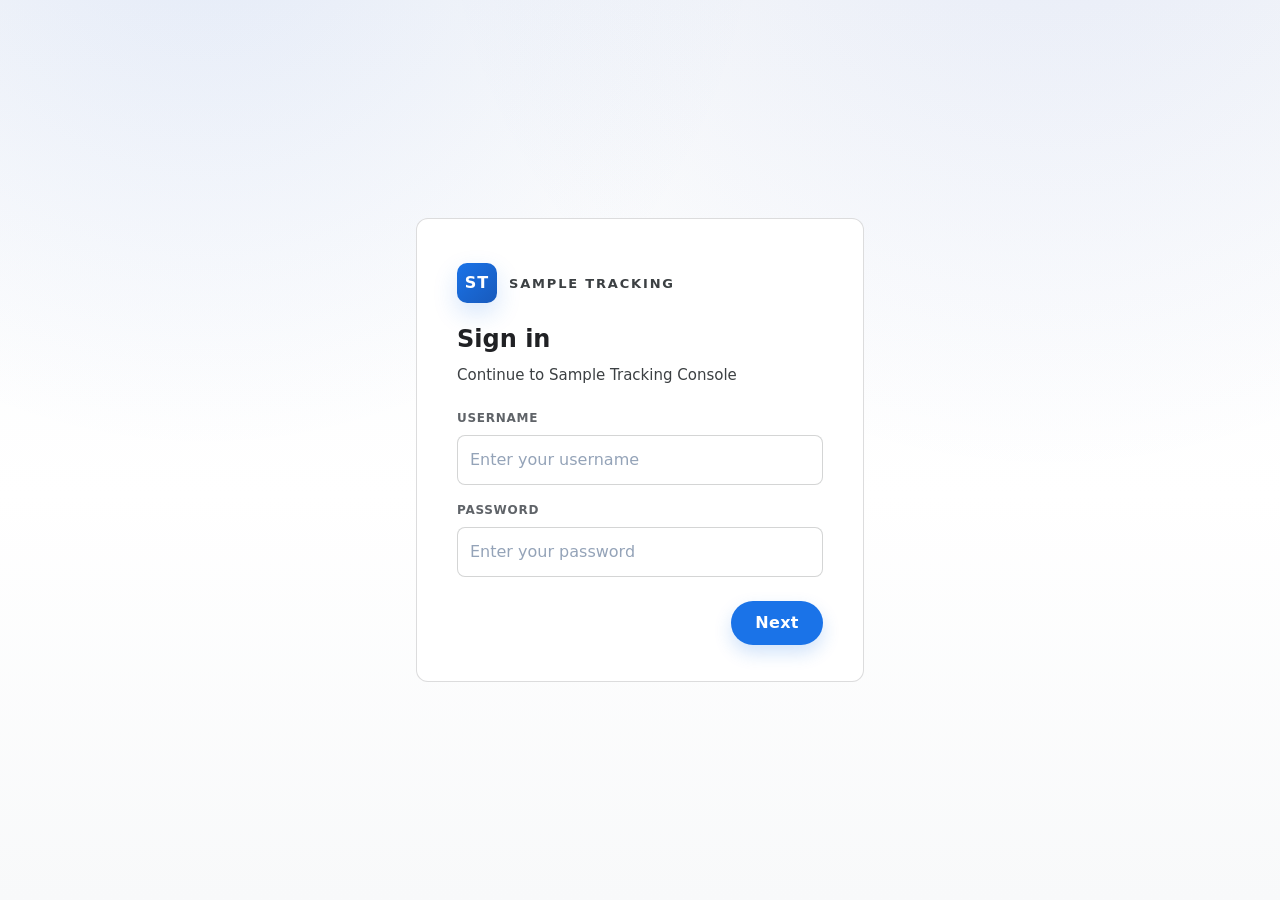
<file: docs/index.html>
<!doctype html>
<html lang="en">
  <head>
    <meta charset="UTF-8" />
    <meta name="viewport" content="width=device-width, initial-scale=1.0" />
    <title>Sample Tracking Console</title>
    <link rel="stylesheet" href="styles.css?v=6" />
  </head>
  <body>
    <div class="shell" id="app-shell">
      <div class="topbar">
        <div class="brand-lockup">
          <div class="brand-mark">ST</div>
          <div>
            <p class="eyebrow">Sample Tracking Console</p>
            <p class="brand-name">Platform</p>
          </div>
        </div>
        <div class="access-controls">
          <button class="ghost" id="operations-button" title="Go to Operations Report"> Reports </button>
          <div class="session-badge" id="session-badge"></div>
          <button type="button" class="ghost" id="logout-button">Logout</button>
        </div>
      </div>

      <header class="hero">
        <div class="hero-copy">
          <p class="eyebrow">Sample Trace</p>
          <!-- <h1>One control surface for sample quality, movement, and market response.</h1> -->
          <p class="subtitle"> Internal workflow for managing lot creation, lab validation, dispatch tracking, and commercial feedback with executive-level clarity.</p>
          <div class="hero-ribbon">
            <span>Quality Assurance</span>
            <span>Dispatch Visibility</span>
            <span>Customer Feedback</span>
          </div>
        </div>
        <div class="hero-card" id="metrics"></div>
      </header>

      <div class="access-banner" id="access-banner"></div>

      <section class="panel" id="panel-quality">
        <div class="panel-head">
          <div>
            <p class="panel-label">Quality</p>
            <h2>Lot analysis</h2>
          </div>
          <button data-open-modal="lot-modal">Create Lot</button>
        </div>
        <div class="grid two">
          <div>
            <div id="lots-table"></div>
          </div>
          <div class="stack">
            <div class="card">
              <div class="card-head">
                <h3>Selected lot analyses</h3>
                <button data-open-modal="analysis-modal" id="analysis-trigger" disabled>Add Analysis</button>
              </div>
              <div id="analysis-context" class="context">Select a lot to inspect its test records.</div>
              <div id="analyses-table"></div>
            </div>
          </div>
        </div>
      </section>

      <div class="zone-divider"></div>

	      <section class="panel" id="panel-logistics">
		        <div class="panel-head">
		          <div>
		            <p class="panel-label">Logistics</p>
		            <h2> Logistics Shipment </h2>
		          </div>
		          <button data-open-modal="dispatch-modal" id="dispatch-trigger" disabled>Create Shipment</button>
		        </div>
	        <div class="grid two">
	          <div id="inventory-table"></div>
	          <div class="card">
            <div class="card-head">
              <h2>Shipments for selected lot</h2>
            </div>
            <div id="dispatch-context" class="context">Select a lot in inventory to manage dispatches.</div>
            <div id="dispatches-table"></div>
          </div>
        </div>
      </section>

      <div class="zone-divider"></div>

		      <section class="panel" id="panel-marketing">
		        <div class="panel-head">
		          <div>
		            <p class="panel-label">Marketing</p>
		            <h2>Delivered samples and Customer feedback</h2>
		          </div>
		          <button data-open-modal="feedback-modal" id="feedback-trigger" disabled>Add Feedback</button>
		        </div>
	        <div class="grid two">
	          <div id="marketing-table"></div>
	          <div class="card">
            <div class="card-head">
              <h2>Feedback detail</h2>
                <script>
                  // Redirect Operations button to report.html
                  document.addEventListener('DOMContentLoaded', function() {
                    var opBtn = document.getElementById('operations-button');
                    if (opBtn) {
                      opBtn.addEventListener('click', function() {
                        window.location.href = 'report.html';
                      });
                    }
                  });
                </script>
            </div>
            <div id="feedback-context" class="context">Select a delivered shipment to review or log feedback.</div>
            <div id="feedback-detail"></div>
          </div>
        </div>
      </section>
    </div>

    <dialog id="lot-modal">
      <form class="modal-form" id="lot-form">
        <div class="modal-head">
          <div>
            <p class="panel-label">New lot</p>
            <h3>Create a sample lot</h3>
          </div>
          <!-- Close button removed, Cancel will be in form footer -->
        </div>
        <div class="form-grid">
          <label>Lot Number<input name="lot_number" required /></label>
          <label>Product Name<input name="product_name" required /></label>
          <label>Initial Quantity<input name="initial_quantity" type="number" step="0.01" required /></label>
          <label>Unit
            <select name="unit_measure" required>
              <option value="kg">kg</option>
              <option value="g">g</option>
              <option value="L">L</option>
            </select>
          </label>
          <label>Project Ref<input name="project_ref" /></label>
          <label>Status
            <select name="status">
              <option>Draft</option>
              <option>In Review</option>
              <option>Approved</option>
              <option>Closed</option>
            </select>
          </label>
          <label class="full">Notes<textarea name="notes"></textarea></label>
        </div>
        <div class="modal-footer">
          <button type="submit">Save Lot</button>
          <button type="button" class="ghost cancel-edit-btn" style="margin-left:16px;">Cancel</button>
        </div>
      </form>
    </dialog>

    <dialog id="analysis-modal">
      <form class="modal-form" id="analysis-form">
        <div class="modal-head">
          <div>
            <p class="panel-label">Quality test</p>
            <h3>Add analysis</h3>
          </div>
          <!-- Close button removed, Cancel will be in form footer -->
        </div>
        <div class="form-grid">
          <label>Test Type
            <select name="test_type" required>
              <option value="GD">GD</option>
              <option value="FD">FD</option>
              <option value="PSD">PSD</option>
              <option value="XRF">XRF</option>
            </select>
          </label>
          <label>Spec<input name="spec_value" required /></label>
          <label>Result<input name="result_value" required /></label>
          <label>Analyst<input name="analyst_name" required /></label>
          <label>Test Date<input name="test_date" type="date" required /></label>
          <label class="toggle-row"><input name="is_pass" type="checkbox" /> Pass</label>
        </div>
        <div class="modal-footer">
          <button type="submit">Save Analysis</button>
          <button type="button" class="ghost cancel-edit-btn" style="margin-left:16px;">Cancel</button>
        </div>
      </form>
    </dialog>

    <dialog id="dispatch-modal">
      <form class="modal-form" id="dispatch-form">
        <div class="modal-head">
          <div>
            <p class="panel-label">Shipment</p>
            <h3>Create dispatch</h3>
          </div>
          <!-- Close button removed, Cancel will be in form footer -->
        </div>
        <div class="form-grid">
          <label>Customer<input name="customer_name" required /></label>
          <label>Quantity Sent<input name="quantity_sent" type="number" step="0.01" required /></label>
          <label>Courier<input name="courier_name" required /></label>
          <label>AWB / Tracking<input name="awb_number" required /></label>
          <label>Dispatch Date<input name="dispatch_date" type="date" required /></label>
        </div>
        <div class="modal-footer">
          <button type="submit">Save Shipment</button>
          <button type="button" class="ghost cancel-edit-btn" style="margin-left:16px;">Cancel</button>
        </div>
      </form>
    </dialog>

    <dialog id="feedback-modal">
      <form class="modal-form" id="feedback-form">
        <div class="modal-head">
          <div>
            <p class="panel-label">Market response</p>
            <h3>Add customer feedback</h3>
          </div>
          <!-- Close button removed, Cancel will be in form footer -->
        </div>
        <div class="form-grid">
          <label>Rating<input name="rating" type="number" min="0" max="5" step="0.5" required /></label>
          <label>Marketing Person<input name="marketing_person" required /></label>
          <label class="toggle-row"><input name="action_required" type="checkbox" /> Action Required</label>
          <label class="full">Technical Notes<textarea name="technical_notes" required></textarea></label>
          <label class="full">Next Steps<textarea name="next_steps"></textarea></label>
        </div>
        <div class="modal-footer">
          <button type="submit">Save Feedback</button>
          <button type="button" class="ghost cancel-edit-btn" style="margin-left:16px;">Cancel</button>
        </div>
      </form>
    </dialog>

    <script src="config.js"></script>
    <script src="app.js?v=11"></script>
  </body>
</html>
</file>
<file: docs/styles.css>
/* Action buttons in tables */
.table-actions {
  display: flex;
  gap: 10px;
  justify-content: center;
  align-items: center;
}
.table-actions button {
  padding: 7px 14px;
  font-size: 13px;
  border-radius: 8px;
  box-shadow: none;
  background: var(--surface2);
  color: var(--accent2);
  border: 1px solid var(--line2);
  font-weight: 700;
  letter-spacing: .02em;
  transition: background 0.15s, color 0.15s, border-color 0.15s;
}
.table-actions button:hover {
  background: var(--accent2);
  color: #fff;
  border-color: var(--accent2);
}
.table-actions .delete-lot-btn, .table-actions .delete-analysis-btn {
  color: var(--bad);
  border-color: var(--bad);
  background: #fff0f0;
}
.table-actions .delete-lot-btn:hover, .table-actions .delete-analysis-btn:hover {
  background: var(--bad);
  color: #fff;
  border-color: var(--bad);
}
:root{
  --bg:#ffffff;
  --surface:#ffffff;
  --surface2:#f6f8fb;
  --line:rgba(15,23,42,.12);
  --line2:rgba(15,23,42,.18);
  --text:#0f172a;
  --muted:#475569;
  --accent:#326ce5; /* Kubernetes blue */
  --accent2:#1d4ed8;
  --good:#15803d;
  --warn:#b45309;
  --bad:#b91c1c;
  --shadow:0 10px 30px rgba(2,6,23,.08);
  --shadow2:0 18px 50px rgba(2,6,23,.12);
  --r:14px;
}
*{box-sizing:border-box}
html,body{height:100%}
body{
  margin:0;
  font-family: ui-sans-serif, system-ui, -apple-system, "Segoe UI", Roboto, "Helvetica Neue", Arial;
  color:var(--text);
  background:
    radial-gradient(circle at 18% -10%, rgba(50,108,229,.12), transparent 34%),
    radial-gradient(circle at 80% -20%, rgba(29,78,216,.10), transparent 38%),
    linear-gradient(180deg,#fff 0%, #fbfcff 70%, #fff 100%);
  line-height:1.5;
  -webkit-text-size-adjust: 100%;
}

.shell{width:min(1280px, calc(100vw - 32px)); margin:24px auto 48px; isolation:isolate}

/* Top bar */
.topbar{display:flex; justify-content:space-between; align-items:center; gap:16px; margin-bottom:18px; padding:4px 2px}
.brand-lockup{display:flex; align-items:center; gap:14px}
.brand-mark{
  width:46px; height:46px; border-radius:14px;
  display:grid; place-items:center;
  color:#fff; font-weight:900; letter-spacing:.08em;
  background:linear-gradient(135deg, var(--accent), var(--accent2));
  box-shadow:0 12px 26px rgba(50,108,229,.22);
}
.eyebrow{
  margin:0 0 6px;
  color:var(--muted);
  font-size:12px;
  letter-spacing:.12em;
  text-transform:uppercase;
  font-weight:800;
}
.brand-name{
  margin:0;
  font-size:13px;
  font-weight:800;
  letter-spacing:.08em;
  text-transform:uppercase;
}
.access-controls{display:flex; align-items:center; gap:12px}
.topbar-note{
  color:var(--muted);
  font-size:12px;
  letter-spacing:.12em;
  text-transform:uppercase;
}
.session-badge{
  min-height:40px;
  display:inline-flex;
  align-items:center;
  padding:0 14px;
  border-radius:999px;
  border:1px solid var(--line);
  background:var(--surface2);
  color:var(--muted);
  font-size:12px;
  letter-spacing:.08em;
  text-transform:uppercase;
}

/* Hero */
.hero{
  border:1px solid var(--line);
  border-radius:calc(var(--r) + 10px);
  padding:32px;
  display:grid;
  grid-template-columns: 2fr 1fr;
  gap:22px;
  margin-bottom:18px;
  background:
    radial-gradient(circle at 10% 0%, rgba(50,108,229,.12), transparent 36%),
    linear-gradient(180deg,#fff,#f7faff);
  box-shadow:var(--shadow);
  position:relative;
  overflow:hidden;
}
.hero::after{
  content:"";
  position:absolute;
  inset:-24% auto auto 58%;
  width:420px; height:420px;
  border-radius:50%;
  background:radial-gradient(circle, rgba(50,108,229,.12), transparent 72%);
  pointer-events:none;
}
.hero-copy{position:relative; z-index:1}
.hero h1{
  margin:0;
  max-width: 18ch;
  font-size:clamp(2.1rem, 4vw, 3.4rem);
  line-height:1.06;
  letter-spacing:-.02em;
  font-weight:900;
}
.subtitle{margin:16px 0 0; color:var(--muted); max-width:66ch; font-size:1.05rem}
.hero-ribbon{display:flex; flex-wrap:wrap; gap:10px; margin-top:22px}
.hero-ribbon span{
  display:inline-flex; align-items:center;
  min-height:36px;
  padding:0 14px;
  border-radius:999px;
  border:1px solid var(--line);
  background:rgba(50,108,229,.08);
  color:var(--accent2);
  font-size:12px;
  letter-spacing:.08em;
  text-transform:uppercase;
  font-weight:800;
}

/* Cards, panels */
.panel, .card, .hero-card, .table-wrap, dialog{
  border:1px solid var(--line);
  background:var(--surface);
  box-shadow:var(--shadow);
}
.panel{
  border-radius:calc(var(--r) + 8px);
  padding:22px;
  margin-top:18px;
}
.card{
  border-radius:calc(var(--r) + 6px);
  padding:16px;
}
.hero-card{border-radius:calc(var(--r) + 6px); padding:16px}
.panel-head, .card-head, .modal-head{
  display:flex;
  justify-content:space-between;
  align-items:center;
  gap:12px;
}
.panel-label{margin:0 0 8px; color:var(--muted); font-size:12px; letter-spacing:.12em; text-transform:uppercase; font-weight:900}
.grid.two{display:grid; grid-template-columns: repeat(2, minmax(0, 1fr)); gap:18px; margin-top:14px}
.stack{display:grid; gap:18px}
.context{color:var(--muted)}

.access-banner{
  margin: 0 0 18px;
  padding: 12px 16px;
  border: 1px solid var(--line);
  border-radius: 12px;
  background: rgba(50,108,229,0.06);
  color: var(--text);
  font-size: 12px;
  letter-spacing: 0.10em;
  text-transform: uppercase;
  font-weight: 800;
}
.zone-divider{
  height:1px;
  margin:18px 0;
  background:linear-gradient(90deg, transparent, rgba(50,108,229,.22), rgba(29,78,216,.16), transparent);
}

/* Metrics */
.metric-grid{display:grid; grid-template-columns:repeat(2,1fr); gap:12px}
.metric{
  border-radius:14px;
  padding:14px;
  background:var(--surface2);
  border:1px solid var(--line);
}
.metric strong{display:block; font-size:30px; letter-spacing:-.02em}
.metric span{color:var(--muted); font-size:13px}

/* Inputs, buttons */
a, button, input, select, textarea{
  transition: background 140ms ease, border-color 140ms ease, transform 140ms ease, box-shadow 140ms ease, opacity 140ms ease;
}
button, select, input, textarea{
  font:inherit;
  border-radius:12px;
  border:1px solid var(--line);
}
button{
  border:none;
  background:linear-gradient(135deg, var(--accent), var(--accent2));
  color:#fff;
  padding:12px 16px;
  font-weight:900;
  letter-spacing:.04em;
  cursor:pointer;
  box-shadow:0 12px 28px rgba(50,108,229,.18);
  touch-action: manipulation;
}
button:hover:not(:disabled){
  transform:translateY(-1px);
  box-shadow:0 16px 34px rgba(50,108,229,.22);
}
button:disabled{opacity:.5; cursor:not-allowed}
button.ghost{
  background:transparent;
  border:1px solid var(--line);
  color:var(--text);
  box-shadow:none;
}
button.ghost:hover:not(:disabled){background:rgba(2,6,23,.03)}
input, select, textarea{
  padding:11px 12px;
  background:#fff;
  color:var(--text);
}
input::placeholder, textarea::placeholder{color:#94a3b8}
input:hover, select:hover, textarea:hover{border-color:var(--line2)}
input:focus, select:focus, textarea:focus{
  border-color:rgba(50,108,229,.38);
  box-shadow:0 0 0 6px rgba(50,108,229,.12);
  outline:none;
}
button:focus-visible, input:focus-visible, select:focus-visible, textarea:focus-visible{
  outline:2px solid rgba(50,108,229,.35);
  outline-offset:2px;
}
textarea{min-height:96px; resize:vertical}
.full{grid-column:1/-1}
.toggle-row{display:flex; align-items:center; gap:10px; padding-top:28px}
.empty-state{color:var(--muted); padding:10px 0}

/* Tables */
.table-wrap{border-radius:calc(var(--r) + 6px); overflow-x:auto; overflow-y:hidden; -webkit-overflow-scrolling:touch}
table{width:100%; border-collapse:collapse; font-size:14px}
th,td{padding:14px 12px; border-bottom:1px solid rgba(15,23,42,.10); text-align:left; vertical-align:top}
th{
  font-size:11px;
  letter-spacing:.12em;
  text-transform:uppercase;
  color:#64748b;
  background:#fff;
}
tbody tr:nth-child(2n) td{background:rgba(2,6,23,.02)}
.table-selectable tbody tr{cursor:pointer}
.table-selectable tbody tr:hover td,
.table-selectable tbody tr.selected td{background:rgba(50,108,229,.08)}
.badge{
  display:inline-flex; align-items:center;
  padding:4px 10px;
  border-radius:999px;
  font-size:12px;
  font-weight:900;
  letter-spacing:.06em;
  text-transform:uppercase;
  border:1px solid var(--line);
}
.badge.good{background:rgba(21,128,61,.10); color:var(--good)}
.badge.warn{background:rgba(180,83,9,.10); color:var(--warn)}
.badge.bad{background:rgba(185,28,28,.10); color:var(--bad)}
.inline-select{width:100%}

/* Mobile card rows (used instead of tables on small screens) */
.row-cards{display:grid; gap:12px}
.row-card{
  width:100%;
  text-align:left;
  border:1px solid var(--line);
  background:var(--surface);
  border-radius:calc(var(--r) + 6px);
  padding:12px;
  box-shadow: none;
}
button.row-card{
  cursor:pointer;
  background: var(--surface);
  color: inherit;
  font-weight: inherit;
  letter-spacing: normal;
}
button.row-card:hover:not(:disabled){
  transform:none;
  box-shadow:none;
  border-color: var(--line2);
}
.row-card.selected{
  border-color: rgba(50,108,229,.35);
  box-shadow: 0 0 0 4px rgba(50,108,229,.10);
}
.row-grid{display:grid; gap:10px}
.kv{
  display:grid;
  grid-template-columns: 110px minmax(0, 1fr);
  gap:10px;
  align-items:start;
}
.kv .k{
  color:var(--muted);
  font-size:11px;
  letter-spacing:.12em;
  text-transform:uppercase;
  font-weight:900;
}
.kv .v{min-width:0; overflow-wrap:anywhere}

/* Dialogs */
dialog{
  width:min(720px, calc(100vw - 24px));
  max-height: calc(100vh - 24px);
  overflow: auto;
  border-radius:18px;
  padding:0;
  box-shadow:var(--shadow2);
}
dialog::backdrop{background:rgba(2,6,23,.45); backdrop-filter:blur(6px)}
.modal-form{padding:18px}
.modal-head{padding-bottom:14px; border-bottom:1px solid var(--line)}
.form-grid{display:grid; grid-template-columns:repeat(2, minmax(0,1fr)); gap:14px; margin:18px 0}
label{display:grid; gap:8px; font-size:14px; font-weight:700}

/* Login */
.login-shell{min-height:100vh; display:grid; place-items:center; padding:24px}
.login-card{box-shadow:var(--shadow2)}
.login-title{margin:22px 0 10px; font-size:28px; line-height:1.15; letter-spacing:-.02em; font-weight:900}
.login-subtitle{margin:0 0 16px; color:var(--muted)}
.login-form{display:grid; gap:14px}
.demo-users{display:flex; flex-wrap:wrap; gap:10px; margin-top:14px}
.login-hint{margin-top:14px; color:var(--muted); font-size:14px; line-height:1.6}
.login-error{min-height:24px; margin-top:10px; color:var(--bad); font-weight:800}
.login-error:empty{display:none}

/* Google-like login */
.login-body{
  background: #f8f9fa;
  background:
    radial-gradient(circle at 16% -12%, rgba(50,108,229,.10), transparent 38%),
    radial-gradient(circle at 82% -16%, rgba(29,78,216,.08), transparent 42%),
    linear-gradient(180deg, #f8f9fa 0%, #ffffff 55%, #f8f9fa 100%);
}
.login-shell--google{padding:48px 24px}
.login-card--google{
  width: min(448px, calc(100vw - 40px));
  padding: 44px 40px 36px;
  border-radius: 12px;
  border: 1px solid rgba(60,64,67,.18);
  background: #fff;
  box-shadow: none;
}
.login-form--google{gap:16px}

.g-head{display:flex; align-items:center; gap:12px; margin-bottom:22px}
.g-logo{
  width:40px; height:40px; border-radius:10px;
  display:grid; place-items:center;
  font-weight:900; letter-spacing:.06em;
  color:#fff;
  background: linear-gradient(135deg, #1a73e8, #185abc);
  box-shadow: 0 10px 24px rgba(26,115,232,.18);
}
.g-brand{
  font-size:13px;
  letter-spacing:.14em;
  text-transform:uppercase;
  font-weight:800;
  color:#3c4043;
}
.g-title{
  margin:0;
  font-size:24px;
  line-height:1.2;
  font-weight:600;
  color:#202124;
}
.g-subtitle{
  margin:10px 0 22px;
  color:#3c4043;
  font-size:15px;
}
.g-field{display:grid; gap:8px}
.g-field label{
  font-size:12px;
  font-weight:700;
  letter-spacing:.06em;
  text-transform:uppercase;
  color:#5f6368;
}
.login-card--google input{
  border-radius:8px;
  border:1px solid rgba(60,64,67,.22);
  padding:12px 12px;
  box-shadow:none;
}
.login-card--google input:focus{
  border-color:#1a73e8;
  box-shadow:0 0 0 4px rgba(26,115,232,.15);
}
.g-actions{
  margin-top: 8px;
  display:flex;
  justify-content:flex-end;
  align-items:center;
}
.g-link{
  color:#1a73e8;
  text-decoration:none;
  font-weight:700;
  font-size:14px;
}
.g-link:hover{text-decoration:underline}
.g-next{
  min-width: 92px;
  border-radius: 999px;
  padding: 10px 18px;
  background: #1a73e8;
  box-shadow: 0 8px 18px rgba(26,115,232,.20);
  letter-spacing: .02em;
}
.g-next:hover:not(:disabled){
  background:#185abc;
  transform: translateY(-1px);
  box-shadow: 0 12px 22px rgba(26,115,232,.22);
}
.g-next:disabled{opacity:.65}

@media (max-width: 900px){
  .hero, .grid.two, .form-grid, .metric-grid{grid-template-columns:1fr}
  .shell{width:min(100vw - 18px, 1280px)}
  .topbar{display:grid; gap:12px}
  .access-controls{display:grid; gap:10px; justify-items:start}
  .login-card{padding:24px}
  .login-card--google{padding: 36px 22px 28px}
}

@media (max-width: 520px){
  .shell{width:calc(100vw - 20px); margin:12px auto 28px}
  .hero{padding:18px}
  .panel{padding:16px}
  .card, .hero-card{padding:14px}
  .subtitle{font-size:1rem}

  .brand-mark{width:42px; height:42px; border-radius:12px}
  .access-controls{width:100%}
  .session-badge{width:100%; justify-content:flex-start}

  .panel-head, .card-head, .modal-head{align-items:flex-start; flex-direction:column}
  .panel-head > button{width:100%}
  .card-head > button{width:100%}

  th,td{padding:12px 10px}
  table{font-size:13px}
  .kv{grid-template-columns: 96px minmax(0, 1fr); gap:8px}

  dialog{
    width:100vw;
    max-width:none;
    height:100vh;
    max-height:none;
    border-radius:0;
  }
  .modal-form{padding:14px}
  .toggle-row{padding-top:0}

  .login-shell--google{padding:24px 16px}
  .login-card--google{padding: 30px 18px 22px}
}
</file>
